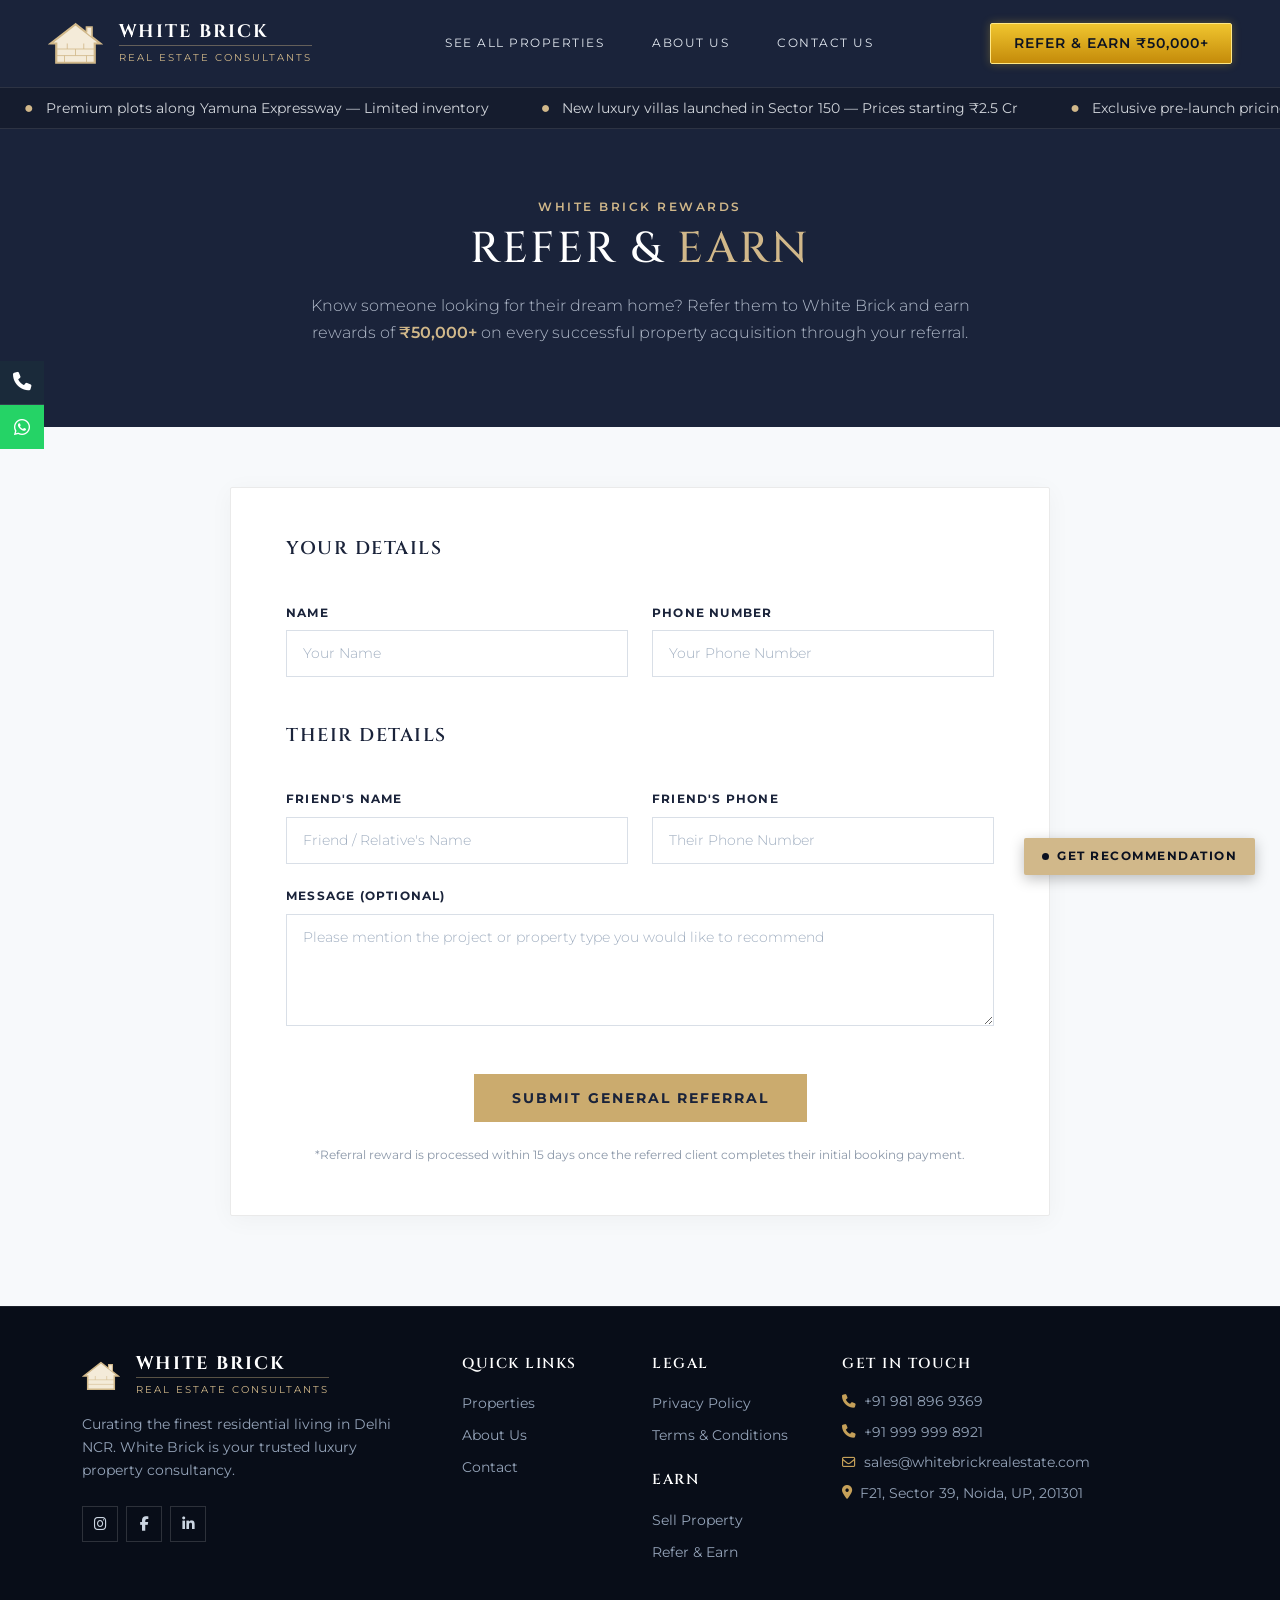
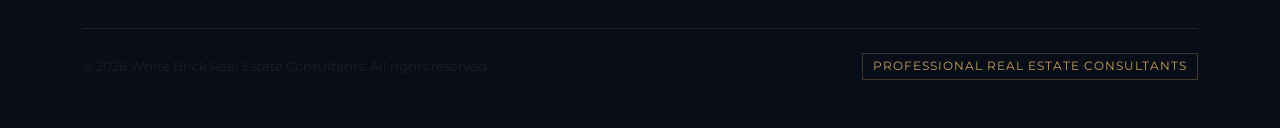
<file: Refer.html>
<!DOCTYPE html>
<html lang="en">
<head>
  <meta charset="UTF-8">
  <meta name="viewport" content="width=device-width, initial-scale=1.0">
  <title>Refer & Earn | White Brick Real Estate</title>

  <!-- Bootstrap 5 CSS -->
  <link href="https://cdn.jsdelivr.net/npm/bootstrap@5.3.0/dist/css/bootstrap.min.css" rel="stylesheet">
  
  <!-- Font Awesome 6 -->
  <link rel="stylesheet" href="https://cdnjs.cloudflare.com/ajax/libs/font-awesome/6.5.1/css/all.min.css">

  <!-- Google Fonts -->
  <link rel="preconnect" href="https://fonts.googleapis.com">
  <link rel="preconnect" href="https://fonts.gstatic.com" crossorigin>
  <link href="https://fonts.googleapis.com/css2?family=Cinzel:wght@400;500;600;700&family=Montserrat:wght@300;400;500;600;700&display=swap" rel="stylesheet">

  <!-- Custom External CSS -->
  <link rel="stylesheet" href="refer.css">
</head>
<body>

  <!-- Floating Action Buttons -->
  <div class="floating-contact-bar">
    <a href="tel:+919818969369" class="btn-float phone" title="Call Us"><i class="fa-solid fa-phone"></i></a>
    <a href="https://wa.me/919818969369" target="_blank" class="btn-float whatsapp" title="WhatsApp"><i class="fa-brands fa-whatsapp"></i></a>
  </div>

  <div class="floating-recommendation">
    <a href="contact.html" class="btn-rec">
      <span class="dot"></span> GET RECOMMENDATION
    </a>
  </div>

  <!-- Navbar -->
  <nav class="navbar navbar-expand-lg navbar-dark bg-custom-dark py-3 custom-navbar">
    <div class="container-fluid px-3 px-md-5">
      <a class="navbar-brand d-flex align-items-center" href="./index.html">
        <svg class="me-3" width="55" height="45" viewBox="0 0 100 80" fill="none" xmlns="http://www.w3.org/2000/svg">
          <path d="M50 5 L5 40 L15 40 L15 75 L85 75 L85 40 L95 40 Z" stroke="#d1b88a" stroke-width="4" fill="#f4ebd9" />
          <path d="M70 20 L70 10 L80 10 L80 28" stroke="#d1b88a" stroke-width="3" fill="#f4ebd9" />
          <line x1="15" y1="50" x2="85" y2="50" stroke="#d1b88a" stroke-width="1.5" />
          <line x1="15" y1="62" x2="85" y2="62" stroke="#d1b88a" stroke-width="1.5" />
          <line x1="35" y1="40" x2="35" y2="50" stroke="#d1b88a" stroke-width="1.5" />
          <line x1="65" y1="40" x2="65" y2="50" stroke="#d1b88a" stroke-width="1.5" />
          <line x1="50" y1="50" x2="50" y2="62" stroke="#d1b88a" stroke-width="1.5" />
          <line x1="30" y1="62" x2="30" y2="75" stroke="#d1b88a" stroke-width="1.5" />
          <line x1="70" y1="62" x2="70" y2="75" stroke="#d1b88a" stroke-width="1.5" />
        </svg>

        <div class="d-flex flex-column">
          <span class="brand-title">WHITE BRICK</span>
          <span class="brand-subtitle">REAL ESTATE CONSULTANTS</span>
        </div>
      </a>

      <button class="navbar-toggler" type="button" data-bs-toggle="collapse" data-bs-target="#navbarText" aria-controls="navbarText" aria-expanded="false" aria-label="Toggle navigation">
        <span class="navbar-toggler-icon"></span>
      </button>

      <div class="collapse navbar-collapse" id="navbarText">
        <ul class="navbar-menu navbar-nav mx-auto mb-2 mb-lg-0 text-uppercase">
          <li class="nav-item">
            <a class="nav-link px-3" href="properties.html">See All Properties</a>
          </li>
          <li class="nav-item">
            <a class="nav-link px-3" href="about.html">About Us</a>
          </li>
          <li class="nav-item">
            <a class="nav-link px-3" href="contact.html">Contact Us</a>
          </li>
        </ul>

        <div class="d-flex">
          <a href="Refer.html" class="btn btn-gold text-uppercase">Refer & Earn ₹50,000+</a>
        </div>
      </div>
    </div>
  </nav>

  <!-- Marquee Ticker Bar -->
  <div class="ticker-bar py-2">
    <div class="ticker-wrapper">
      
      <!-- Content Block 1 -->
      <span class="ticker-item">
        <span class="ticker-bullet">&#9679;</span>Premium plots along Yamuna Expressway &mdash; Limited inventory
      </span>
      <span class="ticker-item">
        <span class="ticker-bullet">&#9679;</span>New luxury villas launched in Sector 150 &mdash; Prices starting &#8377;2.5 Cr
      </span>
      <span class="ticker-item">
        <span class="ticker-bullet">&#9679;</span>Exclusive pre-launch pricing available on select projects
      </span>
      <span class="ticker-item">
        <span class="ticker-bullet">&#9679;</span>Ready-to-move apartments now available in Greater Noida West
      </span>

      <!-- Content Block 2 (Loop Duplicate) -->
      <span class="ticker-item">
        <span class="ticker-bullet">&#9679;</span>Premium plots along Yamuna Expressway &mdash; Limited inventory
      </span>
      <span class="ticker-item">
        <span class="ticker-bullet">&#9679;</span>New luxury villas launched in Sector 150 &mdash; Prices starting &#8377;2.5 Cr
      </span>
      <span class="ticker-item">
        <span class="ticker-bullet">&#9679;</span>Exclusive pre-launch pricing available on select projects
      </span>
      <span class="ticker-item">
        <span class="ticker-bullet">&#9679;</span>Ready-to-move apartments now available in Greater Noida West
      </span>

    </div>
  </div>

  <!-- ==========================================
       REFER & EARN HERO BANNER
       ========================================== -->
  <section class="refer-hero-section text-center">
    <div class="container">
      <span class="refer-badge text-uppercase">White Brick Rewards</span>
      <h1 class="refer-hero-title mt-2">REFER & <span class="highlight-gold">EARN</span></h1>
      <p class="refer-hero-subtitle mx-auto mt-3">
        Know someone looking for their dream home? Refer them to White Brick and earn rewards of <span class="text-gold-bold">&#8377;50,000+</span> on every successful property acquisition through your referral.
      </p>
    </div>
  </section>

  <!-- ==========================================
       REFERRAL SUBMISSION FORM SECTION
       ========================================== -->
  <section class="refer-form-section">
    <div class="container">
      <div class="refer-form-card mx-auto">
        <form action="#" method="POST">
          
          <!-- Section 1: Your Details -->
          <div class="form-group-block">
            <h3 class="form-section-title">YOUR DETAILS</h3>
            <div class="row g-4 mt-1">
              <div class="col-md-6">
                <label class="refer-label">NAME</label>
                <input type="text" class="form-control refer-input" placeholder="Your Name" required>
              </div>
              <div class="col-md-6">
                <label class="refer-label">PHONE NUMBER</label>
                <input type="tel" class="form-control refer-input" placeholder="Your Phone Number" required>
              </div>
            </div>
          </div>

          <!-- Section 2: Their Details -->
          <div class="form-group-block mt-5">
            <h3 class="form-section-title">THEIR DETAILS</h3>
            <div class="row g-4 mt-1">
              <div class="col-md-6">
                <label class="refer-label">FRIEND'S NAME</label>
                <input type="text" class="form-control refer-input" placeholder="Friend / Relative's Name" required>
              </div>
              <div class="col-md-6">
                <label class="refer-label">FRIEND'S PHONE</label>
                <input type="tel" class="form-control refer-input" placeholder="Their Phone Number" required>
              </div>
              <div class="col-12 mt-4">
                <label class="refer-label">MESSAGE (OPTIONAL)</label>
                <textarea class="form-control refer-input refer-textarea" rows="4" placeholder="Please mention the project or property type you would like to recommend"></textarea>
              </div>
            </div>
          </div>

          <!-- Submit Button & Note -->
          <div class="text-center mt-5">
            <button type="submit" class="btn btn-refer-submit text-uppercase">
              SUBMIT GENERAL REFERRAL
            </button>
            <p class="refer-disclaimer mt-4 mb-0">
              *Referral reward is processed within 15 days once the referred client completes their initial booking payment.
            </p>
          </div>

        </form>
      </div>
    </div>
  </section>

  <!-- Footer Section -->
  <footer class="footer-section">
    <div class="container py-5">
      <div class="row g-4">
        
        <!-- Col 1: Brand Info -->
        <div class="col-lg-4 col-md-6">
          <div class="d-flex align-items-center mb-3">
            <svg class="me-3" width="38" height="34" viewBox="0 0 100 80" fill="none" xmlns="http://www.w3.org/2000/svg">
              <path d="M50 5 L5 40 L15 40 L15 75 L85 75 L85 40 L95 40 Z" stroke="#d1b88a" stroke-width="4" fill="#f4ebd9" />
              <path d="M70 20 L70 10 L80 10 L80 28" stroke="#d1b88a" stroke-width="3" fill="#f4ebd9" />
              <line x1="15" y1="50" x2="85" y2="50" stroke="#d1b88a" stroke-width="1.5" />
              <line x1="15" y1="62" x2="85" y2="62" stroke="#d1b88a" stroke-width="1.5" />
              <line x1="35" y1="40" x2="35" y2="50" stroke="#d1b88a" stroke-width="1.5" />
              <line x1="65" y1="40" x2="65" y2="50" stroke="#d1b88a" stroke-width="1.5" />
            </svg>
            <div class="d-flex flex-column">
              <span class="brand-title">WHITE BRICK</span>
              <span class="brand-subtitle">REAL ESTATE CONSULTANTS</span>
            </div>
          </div>
          <p class="footer-desc mt-3">
            Curating the finest residential living in Delhi NCR. White Brick is your trusted luxury property consultancy.
          </p>
          <div class="social-icons d-flex gap-2 mt-4">
            <a href="#" class="social-box"><i class="fa-brands fa-instagram"></i></a>
            <a href="#" class="social-box"><i class="fa-brands fa-facebook-f"></i></a>
            <a href="#" class="social-box"><i class="fa-brands fa-linkedin-in"></i></a>
          </div>
        </div>

        <!-- Col 2: Quick Links -->
        <div class="col-lg-2 col-md-6 col-6">
          <h5 class="footer-heading text-uppercase">QUICK LINKS</h5>
          <ul class="footer-links">
            <li><a href="properties.html">Properties</a></li>
            <li><a href="about.html">About Us</a></li>
            <li><a href="contact.html">Contact</a></li>
          </ul>
        </div>

        <!-- Col 3: Legal & Earn -->
        <div class="col-lg-2 col-md-6 col-6">
          <h5 class="footer-heading text-uppercase">LEGAL</h5>
          <ul class="footer-links mb-4">
            <li><a href="#">Privacy Policy</a></li>
            <li><a href="#">Terms & Conditions</a></li>
          </ul>
          <h5 class="footer-heading text-uppercase">EARN</h5>
          <ul class="footer-links">
            <li><a href="#">Sell Property</a></li>
            <li><a href="Refer.html">Refer & Earn</a></li>
          </ul>
        </div>

        <!-- Col 4: Get In Touch -->
        <div class="col-lg-4 col-md-6">
          <h5 class="footer-heading text-uppercase">GET IN TOUCH</h5>
          <ul class="footer-contact">
            <li><i class="fa-solid fa-phone me-2 text-gold"></i> +91 981 896 9369</li>
            <li><i class="fa-solid fa-phone me-2 text-gold"></i> +91 999 999 8921</li>
            <li><i class="fa-regular fa-envelope me-2 text-gold"></i> sales@whitebrickrealestate.com</li>
            <li><i class="fa-solid fa-location-dot me-2 text-gold"></i> F21, Sector 39, Noida, UP, 201301</li>
          </ul>
        </div>

      </div>

      <div class="footer-bottom-bar mt-5 pt-4 d-flex justify-content-between align-items-center flex-wrap">
        <p class="mb-0 text-muted">&copy; 2026 White Brick Real Estate Consultants. All rights reserved.</p>
        <span class="badge-rera text-uppercase">Professional Real Estate Consultants</span>
      </div>
    </div>
  </footer>

  <!-- Bootstrap 5 JS -->
  <script src="https://cdn.jsdelivr.net/npm/bootstrap@5.3.0/dist/js/bootstrap.bundle.min.js"></script>
</body>
</html>
</file>
<file: refer.css>
/* ==========================================
   1. GLOBAL RESET & BASE SETUP
   ========================================== */
* {
  margin: 0;
  padding: 0;
  box-sizing: border-box;
}

body {
  font-family: 'Montserrat', sans-serif;
  background-color: #f7f9fb;
  color: #333333;
  margin: 0;
  padding: 0;
  overflow-x: hidden;
  position: relative;
}

.text-gold {
  color: #c5a059 !important;
}

/* ==========================================
   2. FLOATING WIDGETS
   ========================================== */
.floating-contact-bar {
  position: fixed;
  left: 0;
  top: 45%;
  transform: translateY(-50%);
  display: flex;
  flex-direction: column;
  z-index: 1000;
}

.floating-contact-bar .btn-float {
  width: 44px;
  height: 44px;
  display: flex;
  align-items: center;
  justify-content: center;
  color: #ffffff;
  font-size: 1.15rem;
  text-decoration: none;
  transition: all 0.2s ease;
}

.floating-contact-bar .phone {
  background-color: #1a2a3a;
  border-bottom: 1px solid rgba(255, 255, 255, 0.1);
}

.floating-contact-bar .whatsapp {
  background-color: #25d366;
}

.floating-recommendation {
  position: fixed;
  right: 25px;
  bottom: 25px;
  z-index: 1000;
}

.btn-rec {
  background-color: #d1b88a;
  color: #0b1120;
  font-family: 'Montserrat', sans-serif;
  font-size: 0.72rem;
  font-weight: 700;
  letter-spacing: 1.5px;
  padding: 10px 18px;
  border-radius: 2px;
  text-decoration: none;
  display: inline-flex;
  align-items: center;
  gap: 8px;
  box-shadow: 0 4px 14px rgba(0, 0, 0, 0.25);
  transition: background-color 0.2s ease;
}

.btn-rec:hover {
  background-color: #dfc89d;
  color: #000000;
}

.btn-rec .dot {
  width: 7px;
  height: 7px;
  border-radius: 50%;
  background-color: #0b1120;
}

/* ==========================================
   3. NAVBAR STYLES
   ========================================== */
.bg-custom-dark {
  background-color: #1a233a;
}

.custom-navbar {
  background-color: #1a233a;
}

.brand-title {
  font-family: 'Cinzel', serif;
  font-size: 18px;
  font-weight: 700;
  color: #ffffff;
  letter-spacing: 2px;
  line-height: 1;
}

.brand-subtitle {
  font-family: 'Montserrat', sans-serif;
  font-size: 10px;
  letter-spacing: 2px;
  color: #d1b88a;
  border-top: 1px solid rgba(209, 184, 138, 0.4);
  padding-top: 4px;
  margin-top: 4px;
}

.custom-navbar .nav-link {
  font-family: 'Montserrat', sans-serif;
  font-size: 12px;
  letter-spacing: 1.5px;
  padding-left: 1.5rem !important;
  padding-right: 1.5rem !important;
  color: #e2e8f0;
  transition: 0.2s ease;
}

.custom-navbar .nav-link:hover,
.custom-navbar .nav-link.active {
  color: #d1b88a !important;
}

.btn-gold {
  background: linear-gradient(180deg, #f0c52f 0%, #c48b0a 100%);
  color: #0d1322;
  font-family: 'Montserrat', sans-serif;
  font-weight: 600;
  font-size: 0.85rem;
  letter-spacing: 1px;
  border: 1px solid #ffe885;
  border-radius: 2px;
  padding: 0.6rem 1.4rem;
  box-shadow: 0px 0px 10px rgba(240, 197, 47, 0.3);
  transition: transform 0.2s ease, box-shadow 0.2s ease;
  text-decoration: none;
  display: inline-block;
}

.btn-gold:hover {
  background: linear-gradient(180deg, #f7d247 0%, #d49710 100%);
  color: #000000;
  box-shadow: 0px 0px 15px rgba(240, 197, 47, 0.5);
}

/* ==========================================
   4. MARQUEE / TICKER BAR STYLES
   ========================================== */
.ticker-bar {
  background-color: #151c2e;
  border-top: 1px solid rgba(255, 255, 255, 0.1);
  border-bottom: 1px solid rgba(255, 255, 255, 0.1);
  overflow: hidden;
  white-space: nowrap;
  position: sticky;
  top: 0;
  z-index: 1030;
}

.ticker-wrapper {
  display: inline-block;
  white-space: nowrap;
  animation: marquee 13s linear infinite;
}

.ticker-wrapper:hover {
  animation-play-state: paused;
}

.ticker-item {
  display: inline-block;
  font-family: 'Montserrat', sans-serif;
  font-size: 0.85rem;
  color: #d1d5db;
  padding: 0 1.5rem;
}

.ticker-bullet {
  color: #d1b88a;
  margin-right: 12px;
  font-size: 1rem;
}

@keyframes marquee {
  0% { transform: translateX(0%); }
  100% { transform: translateX(-50%); }
}

/* ==========================================
   5. REFER HERO BANNER
   ========================================== */
.refer-hero-section {
  background-color: #1a233a;
  padding: 70px 15px 65px;
}

.refer-badge {
  font-family: 'Montserrat', sans-serif;
  font-size: 0.72rem;
  font-weight: 600;
  letter-spacing: 2.5px;
  color: #d1b88a;
  display: block;
  margin-bottom: 6px;
}

.refer-hero-title {
  font-family: 'Cinzel', serif;
  font-size: 2.7rem;
  font-weight: 500;
  letter-spacing: 2.5px;
  color: #ffffff;
}

.refer-hero-title .highlight-gold {
  color: #d1b88a;
}

.refer-hero-subtitle {
  font-size: 1rem;
  font-weight: 300;
  color: #b0b9c9;
  line-height: 1.7;
  max-width: 680px;
}

.text-gold-bold {
  color: #d1b88a;
  font-weight: 600;
}

/* ==========================================
   6. REFERRAL FORM SECTION
   ========================================== */
.refer-form-section {
  background-color: #f7f9fb;
  padding: 60px 15px 90px;
}

.refer-form-card {
  max-width: 820px;
  background-color: #ffffff;
  padding: 50px 55px;
  border-radius: 2px;
  box-shadow: 0 4px 25px rgba(0, 0, 0, 0.04);
  border: 1px solid #eaeaea;
}

.form-section-title {
  font-family: 'Cinzel', serif;
  font-size: 1.15rem;
  font-weight: 600;
  letter-spacing: 1.5px;
  color: #1a233a;
  margin-bottom: 20px;
}

.refer-label {
  font-family: 'Montserrat', sans-serif;
  font-size: 0.72rem;
  font-weight: 700;
  letter-spacing: 1.2px;
  color: #1a233a;
  margin-bottom: 8px;
  display: block;
}

.refer-input {
  border: 1px solid #d9dfe7;
  border-radius: 0;
  padding: 12px 16px;
  font-size: 0.9rem;
  color: #2d3748;
  background-color: #ffffff;
  transition: border-color 0.2s ease, box-shadow 0.2s ease;
}

.refer-input::placeholder {
  color: #a0aec0;
  font-size: 0.88rem;
  font-weight: 300;
}

.refer-input:focus {
  border-color: #d1b88a;
  box-shadow: 0 0 0 1px #d1b88a;
  outline: none;
}

.refer-textarea {
  resize: vertical;
}

.btn-refer-submit {
  background-color: #cbab6e;
  color: #1a233a;
  font-family: 'Montserrat', sans-serif;
  font-weight: 700;
  font-size: 0.85rem;
  letter-spacing: 2px;
  padding: 14px 38px;
  border: none;
  border-radius: 0;
  transition: background-color 0.2s ease, transform 0.2s ease;
}

.btn-refer-submit:hover {
  background-color: #b8985c;
  color: #0d1322;
  transform: translateY(-1px);
}

.refer-disclaimer {
  font-size: 0.78rem;
  color: #8c98a9;
  font-weight: 400;
}

/* ==========================================
   7. FOOTER SECTION
   ========================================== */
.footer-section {
  background-color: #080d18;
  border-top: 1px solid rgba(255, 255, 255, 0.08);
  color: #94a3b8;
}

.footer-desc {
  font-size: 0.85rem;
  line-height: 1.7;
  max-width: 320px;
}

.social-box {
  width: 36px;
  height: 36px;
  border: 1px solid rgba(255, 255, 255, 0.15);
  color: #cbd5e1;
  display: flex;
  align-items: center;
  justify-content: center;
  font-size: 0.9rem;
  text-decoration: none;
  transition: all 0.2s ease;
}

.social-box:hover {
  border-color: #c5a059;
  color: #c5a059;
}

.footer-heading {
  font-family: 'Cinzel', serif;
  font-size: 0.9rem;
  font-weight: 600;
  color: #ffffff;
  letter-spacing: 1.5px;
  margin-bottom: 1.2rem;
}

.footer-links,
.footer-contact {
  list-style: none;
  padding-left: 0;
}

.footer-links li {
  margin-bottom: 8px;
}

.footer-links a {
  color: #94a3b8;
  font-size: 0.85rem;
  text-decoration: none;
  transition: color 0.2s ease;
}

.footer-links a:hover {
  color: #c5a059;
}

.footer-contact li {
  font-size: 0.85rem;
  margin-bottom: 10px;
  display: flex;
  align-items: center;
}

.footer-bottom-bar {
  border-top: 1px solid rgba(255, 255, 255, 0.08);
  font-size: 0.8rem;
}

.badge-rera {
  font-size: 0.72rem;
  letter-spacing: 1px;
  color: #c5a059;
  border: 1px solid rgba(197, 160, 89, 0.3);
  padding: 4px 10px;
}

/* ==========================================
   8. RESPONSIVE BREAKPOINTS
   ========================================== */
@media (max-width: 768px) {
  .refer-hero-title {
    font-size: 2.1rem;
  }
  .refer-form-card {
    padding: 35px 20px;
  }
}
</file>
